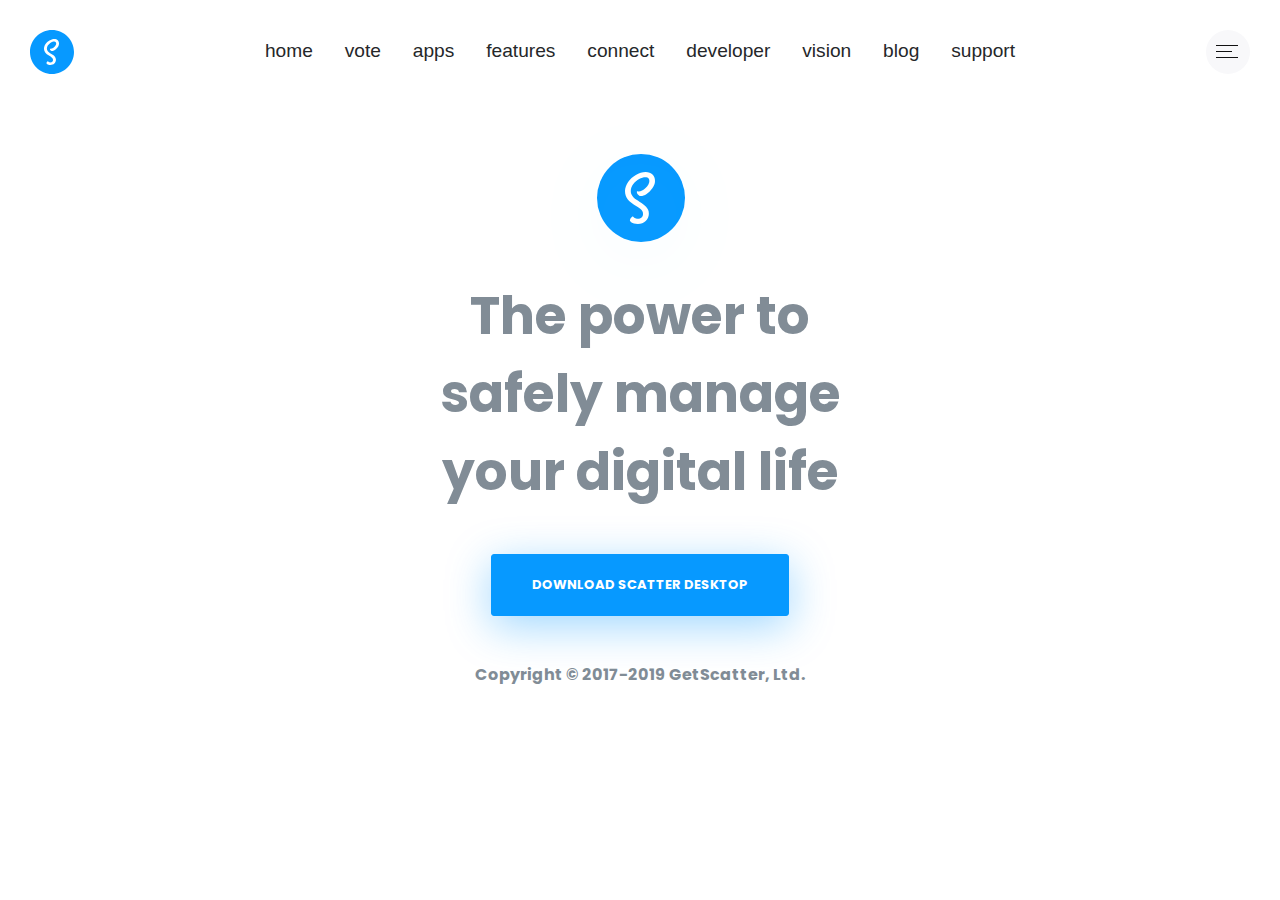
<file: index.html>
<!DOCTYPE html>
<html>
<head>
	<meta http-equiv=X-UA-Compatible content="IE=edge">
	<meta name=viewport content="width=device-width,initial-scale=1">
	<link rel=icon type=image/png href=/favicon-32x32.png>
	<meta name=viewport content="width=device-width,initial-scale=1">
	<link href="https://fonts.googleapis.com/css?family=Poppins:400,700&display=swap" rel=stylesheet>
	
    <!-- Start Single Page Apps for GitHub Pages -->
    <script type="text/javascript">
      // Single Page Apps for GitHub Pages
      // MIT License
      // https://github.com/rafgraph/spa-github-pages
      // This script checks to see if a redirect is present in the query string,
      // converts it back into the correct url and adds it to the
      // browser's history using window.history.replaceState(...),
      // which won't cause the browser to attempt to load the new url.
      // When the single page app is loaded further down in this file,
      // the correct url will be waiting in the browser's history for
      // the single page app to route accordingly.
      (function(l) {
        if (l.search[1] === '/' ) {
          var decoded = l.search.slice(1).split('&').map(function(s) { 
            return s.replace(/~and~/g, '&')
          }).join('?');
          window.history.replaceState(null, null,
              l.pathname.slice(0, -1) + decoded + l.hash
          );
        }
      }(window.location))
    </script>
    <!-- End Single Page Apps for GitHub Pages -->

	
	<script src="https://cdn.polyfill.io/v2/polyfill.min.js?features=IntersectionObserver"></script><script async src="https://www.googletagmanager.com/gtag/js?id=UA-126826852-1"></script>
	
	<script>window.dataLayer = window.dataLayer || [];
	    function gtag(){dataLayer.push(arguments);}
	    gtag('js', new Date());

	    gtag('config', 'UA-126826852-1');
	</script>
	
	<script id=mcjs>!function(c,h,i,m,p){m=c.createElement(h),p=c.getElementsByTagName(h)[0],m.async=1,m.src=i,p.parentNode.insertBefore(m,p)}(document,"script","https://chimpstatic.com/mcjs-connected/js/users/0cd4c231af47d2b7d40a5eac6/53e1013808d32c1ae46a9c6ac.js");</script><link href=/css/app.bc1b55fd.css rel=preload as=style><link href=/css/chunk-vendors.6953dba0.css rel=preload as=style><link href=/js/app.d3563e04.js rel=preload as=script><link href=/js/chunk-vendors.fe63ccf3.js rel=preload as=script><link href=/css/chunk-vendors.6953dba0.css rel=stylesheet><link href=/css/app.bc1b55fd.css rel=stylesheet></head><body><noscript><strong>We're sorry but scatterweb doesn't work properly without JavaScript enabled. Please enable it to continue.</strong></noscript><div id=scatter></div><script src=/js/chunk-vendors.fe63ccf3.js></script><script src=/js/app.d3563e04.js></script></body></html>
</file>
